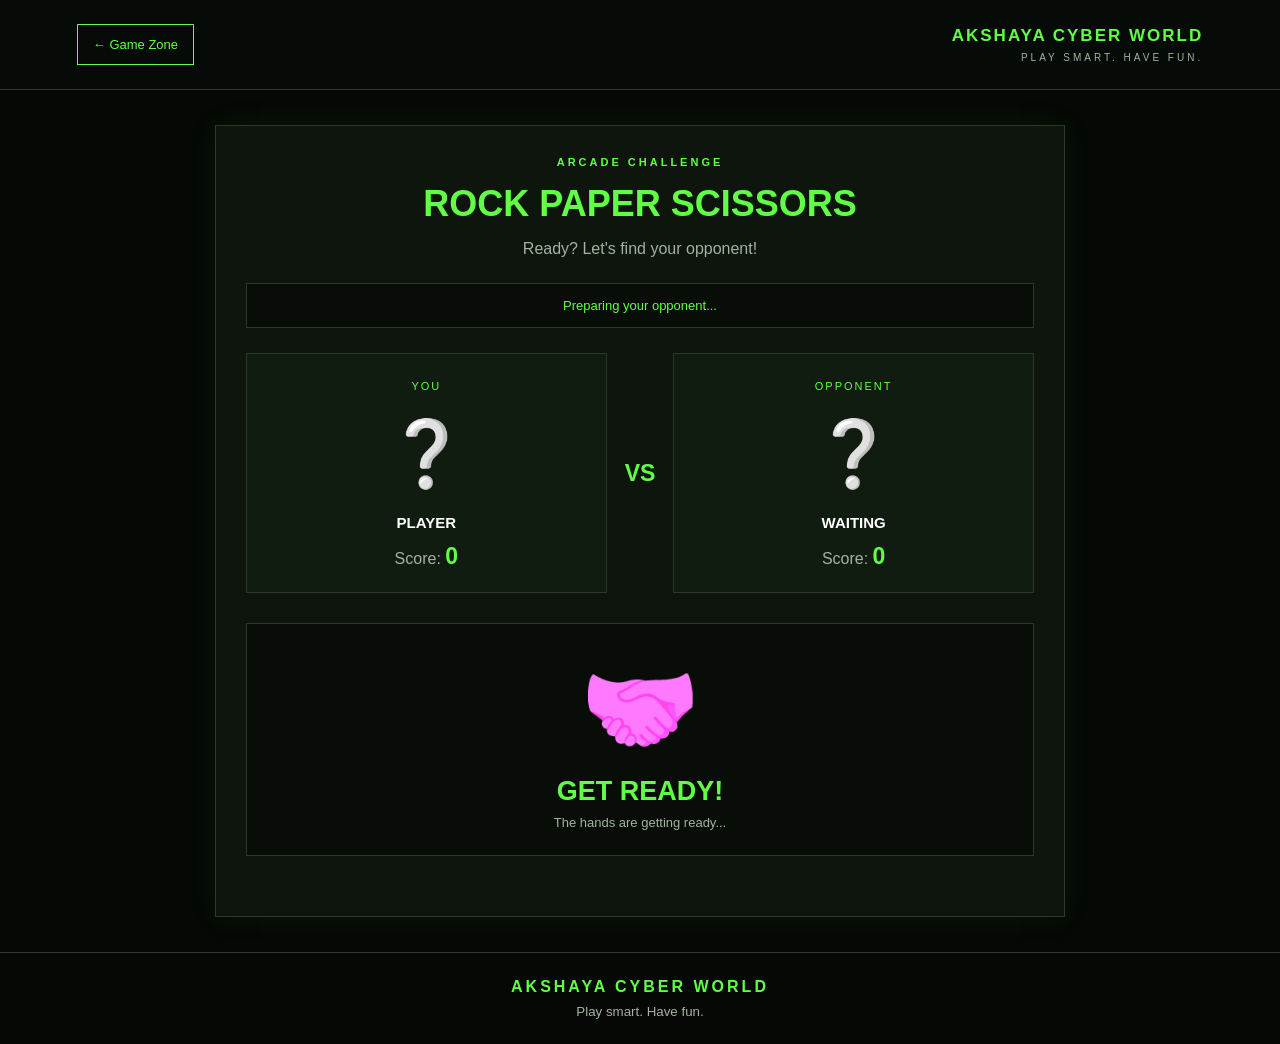
<file: rps.html>
<!DOCTYPE html>
<html lang="en">
<head>
    <meta charset="UTF-8">
    <meta name="viewport" content="width=device-width, initial-scale=1.0">
    <title>Rock Paper Scissors | ACW</title>
    <link rel="stylesheet" href="rps.css">
</head>
<body>

<header class="topbar">
    <a href="index.html" class="back-btn">← Game Zone</a>
    <div class="brand">
        <h1>AKSHAYA CYBER WORLD</h1>
        <p>PLAY SMART. HAVE FUN.</p>
    </div>
</header>

<main class="game-container">

    <p class="eyebrow">ARCADE CHALLENGE</p>
    <h2>ROCK PAPER SCISSORS</h2>
    <p class="intro">Ready? Let's find your opponent!</p>

    <div class="opponent-status" id="status">
        Preparing your opponent...
    </div>

    <div class="players">
        <div class="player">
            <span class="player-label">YOU</span>
            <div class="gesture" id="yourGesture">❔</div>
            <h3 id="yourName">PLAYER</h3>
            <p>Score: <span id="yourScore">0</span></p>
        </div>

        <div class="versus">VS</div>

        <div class="player">
            <span class="player-label">OPPONENT</span>
            <div class="gesture" id="opponentGesture">❔</div>
            <h3 id="opponentName">WAITING</h3>
            <p>Score: <span id="opponentScore">0</span></p>
        </div>
    </div>

    <section class="shake-section" id="shakeSection">
        <div class="shake-hands" id="shakeHands">🤝</div>
        <h3 id="countdown">GET READY!</h3>
        <p id="shakeMessage">The hands are getting ready...</p>
    </section>

    <section class="selection-section" id="selectionSection" hidden>
        <h3>SELECT YOUR MOVE</h3>
        <p>Choose before the timer ends!</p>

        <div class="timer">
            TIME LEFT: <span id="timer">8</span>s
        </div>

        <div class="choices">
            <button class="choice" data-choice="rock">
                <span>✊</span>
                ROCK
            </button>

            <button class="choice" data-choice="paper">
                <span>✋</span>
                PAPER
            </button>

            <button class="choice" data-choice="scissors">
                <span>✌️</span>
                SCISSORS
            </button>
        </div>
    </section>

    <section class="result-section" id="resultSection" hidden>
        <h2 id="resultTitle">ROUND RESULT</h2>
        <p id="resultMessage"></p>
        <button class="main-btn" id="nextButton">NEXT ROUND</button>
    </section>

    <section class="final-section" id="finalSection" hidden>
        <div class="trophy">🏆</div>
        <h2 id="finalTitle">MATCH FINISHED</h2>
        <p id="finalScore"></p>
        <button class="main-btn" id="restartButton">PLAY AGAIN</button>
    </section>

</main>

<footer>
    <p>AKSHAYA CYBER WORLD</p>
    <small>Play smart. Have fun.</small>
</footer>

<script src="rps.js"></script>
</body>
</html>
</file>
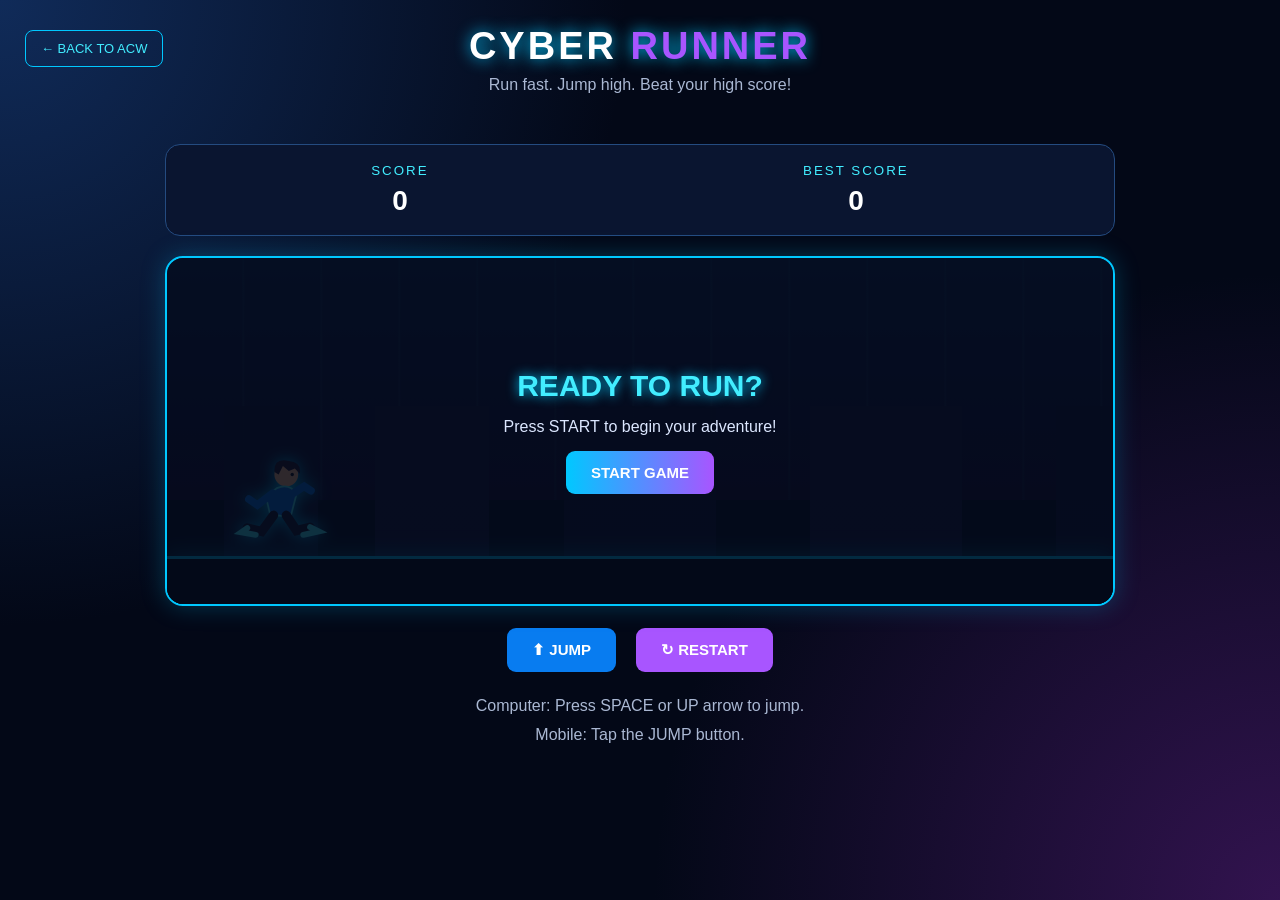
<file: runner.html>
<!DOCTYPE html>
<html lang="en">
<head>
  <meta charset="UTF-8">
  <meta name="viewport" content="width=device-width, initial-scale=1.0">
  <title>Cyber Runner | ACW</title>
  <link rel="stylesheet" href="runner.css">
</head>
<body>

  <header class="game-header">
    <a href="index.html" class="back-button">← BACK TO ACW</a>
    <h1>CYBER <span>RUNNER</span></h1>
    <p>Run fast. Jump high. Beat your high score!</p>
  </header>

  <main class="game-container">

    <div class="score-board">
      <div>
        <small>SCORE</small>
        <strong id="score">0</strong>
      </div>
      <div>
        <small>BEST SCORE</small>
        <strong id="bestScore">0</strong>
      </div>
    </div>

    <div class="game-area" id="gameArea">

      <div class="game-message" id="gameMessage">
        <h2>READY TO RUN?</h2>
        <p>Press START to begin your adventure!</p>
        <button id="startButton">START GAME</button>
      </div>

      <!-- Human runner character -->
      <div class="runner-character" id="player">
        <svg viewBox="0 0 100 120" aria-label="Running character">
          <!-- Head -->
          <circle cx="58" cy="20" r="14" fill="#f3bd91"/>
          <!-- Hair -->
          <path d="M44 17 Q43 0 61 4 Q76 5 74 19 L68 13
                   L61 16 L54 10 L49 20 Z" fill="#252039"/>
          <!-- Eye -->
          <circle cx="65" cy="20" r="2" fill="#101827"/>
          <!-- Body -->
          <path d="M47 36 Q62 30 70 43 L63 70
                   L39 67 L34 46 Z" fill="#087cf0"
                stroke="#42edff" stroke-width="2"/>
          <!-- Arm behind -->
          <path d="M42 42 L24 56 L14 49"
                fill="none" stroke="#087cf0"
                stroke-width="9" stroke-linecap="round"/>
          <!-- Arm forward -->
          <path d="M65 43 L79 34 L87 39"
                fill="none" stroke="#087cf0"
                stroke-width="9" stroke-linecap="round"/>
          <!-- Back leg -->
          <path d="M43 68 L29 87 L12 83"
                fill="none" stroke="#18233e"
                stroke-width="11" stroke-linecap="round"/>
          <path d="M12 83 L5 88 L22 91"
                fill="none" stroke="#42edff"
                stroke-width="7" stroke-linecap="round"/>
          <!-- Front leg -->
          <path d="M58 68 L70 86 L86 82"
                fill="none" stroke="#18233e"
                stroke-width="11" stroke-linecap="round"/>
          <path d="M86 82 L96 87 L78 91"
                fill="none" stroke="#42edff"
                stroke-width="7" stroke-linecap="round"/>
        </svg>
      </div>

      <div class="obstacle" id="obstacle">🚧</div>

      <div class="ground"></div>

    </div>

    <div class="game-controls">
      <button id="jumpButton">⬆ JUMP</button>
      <button id="restartButton">↻ RESTART</button>
    </div>

    <p class="instructions">
      Computer: Press SPACE or UP arrow to jump.<br>
      Mobile: Tap the JUMP button.
    </p>

  </main>

  <script src="runner.js"></script>
</body>
</html>
</file>
<file: rps.css>
:root {
    --bg: #050805;
    --panel: #0d150d;
    --green: #61ff45;
    --muted: #a3b3a0;
    --border: #293b27;
    --pink: #ff79bd;
}

* {
    margin: 0;
    padding: 0;
    box-sizing: border-box;
}

body {
    min-height: 100vh;
    background: var(--bg);
    color: #f5fff2;
    font-family: Arial, sans-serif;
}

button {
    font: inherit;
    cursor: pointer;
}

[hidden] {
    display: none !important;
}

.topbar {
    min-height: 90px;
    padding: 15px 6%;
    display: flex;
    align-items: center;
    gap: 20px;
    border-bottom: 1px solid var(--border);
    background: #070b07;
}

.back-btn {
    color: var(--green);
    border: 1px solid var(--green);
    padding: 12px 15px;
    text-decoration: none;
    font-size: 13px;
}

.brand {
    flex: 1;
    text-align: right;
}

.brand h1 {
    color: var(--green);
    font-size: 17px;
    letter-spacing: 2px;
}

.brand p {
    color: var(--muted);
    font-size: 10px;
    letter-spacing: 3px;
    margin-top: 6px;
}

.game-container {
    width: 92%;
    max-width: 850px;
    margin: 35px auto;
    padding: 30px;
    background: var(--panel);
    border: 1px solid var(--border);
    text-align: center;
    box-shadow: 0 0 30px #61ff4510;
}

.eyebrow {
    color: var(--green);
    font-size: 11px;
    letter-spacing: 3px;
    font-weight: bold;
}

.game-container > h2 {
    color: var(--green);
    font-size: clamp(24px, 5vw, 36px);
    margin: 15px 0;
}

.intro {
    color: var(--muted);
}

.opponent-status {
    margin: 25px auto;
    padding: 14px;
    border: 1px solid var(--border);
    color: var(--green);
    background: #080d08;
    font-size: 13px;
}

.players {
    display: flex;
    align-items: center;
    justify-content: center;
    gap: 18px;
}

.player {
    flex: 1;
    padding: 22px 10px;
    background: #101c10;
    border: 1px solid var(--border);
}

.player-label {
    color: var(--green);
    font-size: 11px;
    letter-spacing: 2px;
}

.gesture {
    font-size: 65px;
    margin: 20px 0;
    min-height: 80px;
    display: grid;
    place-items: center;
}

.player h3 {
    font-size: 15px;
    color: white;
}

.player p {
    color: var(--muted);
    margin-top: 12px;
}

.player p span {
    color: var(--green);
    font-size: 23px;
    font-weight: bold;
}

.versus {
    font-size: 23px;
    font-weight: bold;
    color: var(--green);
}

/* PINK SHAKE HANDS - ONLY FOR COUNTDOWN */

.shake-section {
    margin: 30px auto;
    padding: 25px 10px;
    border: 1px solid var(--border);
    background: #080d08;
}

.shake-hands {
    font-size: 95px;
    display: inline-block;
    filter: hue-rotate(280deg) saturate(2);
    animation: handshake 0.45s infinite alternate ease-in-out;
}

@keyframes handshake {
    from {
        transform: rotate(-18deg) translateX(-8px) scale(0.95);
    }
    to {
        transform: rotate(18deg) translateX(8px) scale(1.08);
    }
}

.shake-section h3 {
    color: var(--green);
    font-size: 27px;
    margin: 15px 0 8px;
}

.shake-section p {
    color: var(--muted);
    font-size: 13px;
}

/* SELECTION */

.selection-section {
    margin: 25px 0;
}

.selection-section h3 {
    color: var(--green);
    margin-bottom: 10px;
}

.selection-section > p {
    color: var(--muted);
    font-size: 13px;
}

.timer {
    margin: 20px auto;
    color: var(--green);
    font-weight: bold;
    font-size: 18px;
}

.choices {
    display: flex;
    justify-content: center;
    gap: 15px;
}

.choice {
    flex: 1;
    max-width: 170px;
    padding: 18px 8px;
    color: white;
    background: #101c10;
    border: 1px solid var(--border);
    transition: 0.2s;
}

.choice span {
    display: block;
    font-size: 42px;
    margin-bottom: 10px;
}

.choice:hover {
    border-color: var(--green);
    color: var(--green);
    transform: translateY(-4px);
}

.choice:disabled {
    opacity: 0.5;
    cursor: not-allowed;
}

/* RESULTS */

.result-section,
.final-section {
    margin: 25px 0;
    padding: 25px 15px;
    background: #101c10;
    border: 1px solid var(--border);
}

.result-section h2,
.final-section h2 {
    color: var(--green);
    margin-bottom: 15px;
}

.result-section p,
.final-section p {
    color: var(--muted);
    margin-bottom: 20px;
}

.main-btn {
    min-height: 48px;
    padding: 13px 25px;
    background: var(--green);
    border: 1px solid var(--green);
    color: #061005;
    font-weight: bold;
    letter-spacing: 1px;
}

.main-btn:hover {
    background: transparent;
    color: var(--green);
}

.trophy {
    font-size: 65px;
    margin-bottom: 15px;
}

footer {
    padding: 25px;
    text-align: center;
    border-top: 1px solid var(--border);
}

footer p {
    color: var(--green);
    letter-spacing: 3px;
    font-weight: bold;
}

footer small {
    display: block;
    color: var(--muted);
    margin-top: 8px;
}

/* MOBILE */

@media (max-width: 550px) {

    .topbar {
        padding: 12px;
        gap: 10px;
    }

    .brand h1 {
        font-size: 11px;
        letter-spacing: 1px;
    }

    .brand p {
        font-size: 8px;
    }

    .back-btn {
        font-size: 11px;
        padding: 10px;
    }

    .game-container {
        width: 95%;
        padding: 18px 12px;
        margin: 20px auto;
    }

    .players {
        gap: 7px;
    }

    .player {
        padding: 16px 5px;
    }

    .gesture {
        font-size: 48px;
    }

    .player h3 {
        font-size: 12px;
    }

    .versus {
        font-size: 16px;
    }

    .shake-hands {
        font-size: 75px;
    }

    .choices {
        gap: 7px;
    }

    .choice {
        padding: 13px 3px;
        font-size: 11px;
    }

    .choice span {
        font-size: 32px;
    }
}

@media (prefers-reduced-motion: reduce) {
    .shake-hands {
        animation: none;
    }
}
</file>
<file: runner.css>
* {
  margin: 0;
  padding: 0;
  box-sizing: border-box;
}

body {
  min-height: 100vh;
  font-family: Arial, sans-serif;
  color: #f4f7ff;
  background:
    radial-gradient(circle at top left, #102b59, transparent 40%),
    radial-gradient(circle at bottom right, #32134f, transparent 40%),
    #030817;
}

/* HEADER */

.game-header {
  text-align: center;
  padding: 25px 15px;
  position: relative;
}

.back-button {
  position: absolute;
  left: 25px;
  top: 30px;
  color: #42edff;
  text-decoration: none;
  border: 1px solid #00c8ff;
  padding: 10px 15px;
  border-radius: 8px;
  font-size: 13px;
}

.game-header h1 {
  font-size: 38px;
  letter-spacing: 3px;
  color: #ffffff;
  text-shadow: 0 0 15px #00c8ff;
}

.game-header h1 span {
  color: #a855ff;
}

.game-header p {
  color: #aab8d3;
  margin-top: 8px;
}

/* MAIN CONTAINER */

.game-container {
  width: 90%;
  max-width: 950px;
  margin: 25px auto;
}

/* SCORE BOARD */

.score-board {
  display: flex;
  justify-content: space-around;
  margin-bottom: 20px;
  background: #0a1530;
  border: 1px solid #244b80;
  border-radius: 15px;
  padding: 18px;
}

.score-board div {
  display: flex;
  flex-direction: column;
  align-items: center;
  gap: 7px;
}

.score-board small {
  color: #42edff;
  letter-spacing: 2px;
}

.score-board strong {
  font-size: 28px;
  color: white;
}

/* GAME AREA */

.game-area {
  height: 350px;
  position: relative;
  overflow: hidden;
  border-radius: 18px;
  border: 2px solid #00c8ff;

  background:
    linear-gradient(transparent 70%, #07152c 70%),
    repeating-linear-gradient(
      90deg,
      transparent 0px,
      transparent 75px,
      rgba(66, 237, 255, 0.08) 76px,
      transparent 78px
    ),
    linear-gradient(180deg, #102b59, #160d32);

  box-shadow: 0 0 25px rgba(0, 200, 255, 0.25);
}

/* FUTURISTIC CITY */

.game-area::before {
  content: "";
  position: absolute;
  bottom: 48px;
  width: 200%;
  height: 150px;

  background:
    linear-gradient(90deg,
      transparent 0 3%,
      #101d42 3% 8%,
      transparent 8% 11%,
      #17204a 11% 17%,
      transparent 17% 21%,
      #101d42 21% 29%,
      transparent 29% 34%,
      #17204a 34% 42%,
      transparent 42% 47%,
      #101d42 47% 55%,
      transparent 55% 60%,
      #17204a 60% 69%,
      transparent 69% 74%,
      #101d42 74% 83%,
      transparent 83% 88%,
      #17204a 88% 96%,
      transparent 96%
    );

  opacity: 0.9;
}

/* GROUND */

.ground {
  position: absolute;
  bottom: 0;
  width: 100%;
  height: 48px;
  background: #07101f;
  border-top: 3px solid #00c8ff;
  box-shadow: 0 -5px 20px rgba(0, 200, 255, 0.3);
}

/* PLAYER */

.runner-character {
  position: absolute;
  left: 70px;
  bottom: 43px;
  width: 85px;
  height: 105px;
  z-index: 5;
}

.runner-character svg {
  width: 100%;
  height: 100%;
  overflow: visible;
  filter: drop-shadow(0 0 8px #00c8ff);
}

.runner-character.jumping {
  animation: jump 650ms ease-out;
}

@keyframes jump {
  0% {
    bottom: 43px;
  }
  45% {
    bottom: 155px;
  }
  100% {
    bottom: 43px;
  }
}

/* OBSTACLE */

.obstacle {
  position: absolute;
  bottom: 43px;
  right: -60px;
  font-size: 40px;
  z-index: 4;
}

/* GAME MESSAGE */

.game-message {
  position: absolute;
  inset: 0;
  z-index: 10;
  display: flex;
  flex-direction: column;
  justify-content: center;
  align-items: center;
  text-align: center;
  background: rgba(3, 8, 23, 0.82);
  gap: 15px;
}

.game-message h2 {
  font-size: 30px;
  color: #42edff;
  text-shadow: 0 0 12px #00c8ff;
}

.game-message p {
  color: #dce7ff;
}

button {
  cursor: pointer;
  border: none;
  border-radius: 9px;
  padding: 13px 25px;
  font-size: 15px;
  font-weight: bold;
  transition: 0.3s;
}

#startButton {
  background: linear-gradient(90deg, #00c8ff, #a855ff);
  color: white;
}

button:hover {
  transform: scale(1.06);
  box-shadow: 0 0 15px #00c8ff;
}

/* CONTROLS */

.game-controls {
  display: flex;
  justify-content: center;
  gap: 20px;
  margin-top: 22px;
}

#jumpButton {
  background: #087cf0;
  color: white;
}

#restartButton {
  background: #a855ff;
  color: white;
}

.instructions {
  text-align: center;
  color: #aab8d3;
  line-height: 1.8;
  margin-top: 20px;
}

/* MOBILE */

@media (max-width: 600px) {
  .game-header {
    padding-top: 85px;
  }

  .back-button {
    top: 15px;
    left: 15px;
  }

  .game-header h1 {
    font-size: 29px;
  }

  .game-area {
    height: 300px;
  }

  .runner-character {
    left: 30px;
    width: 72px;
    height: 95px;
  }

  .game-controls {
    gap: 12px;
  }

  .game-controls button {
    padding: 13px 18px;
  }
}
</file>
